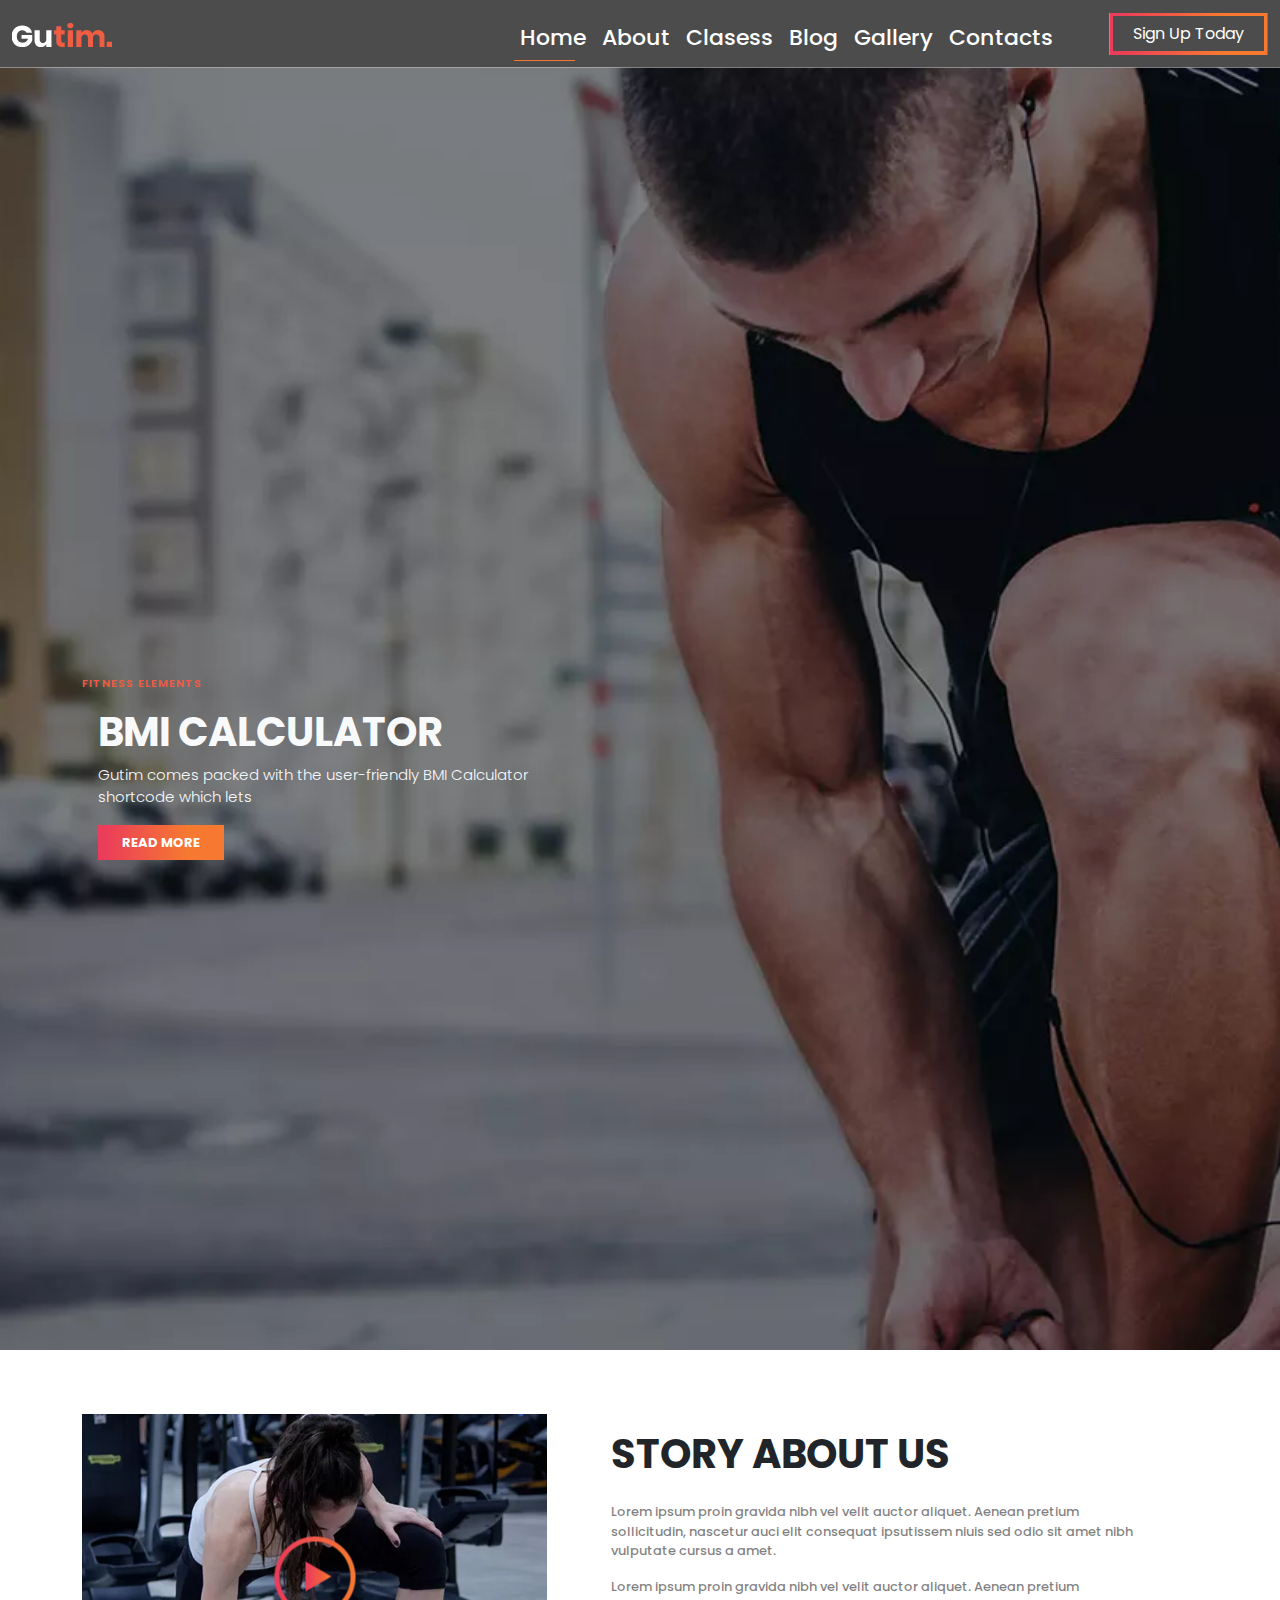
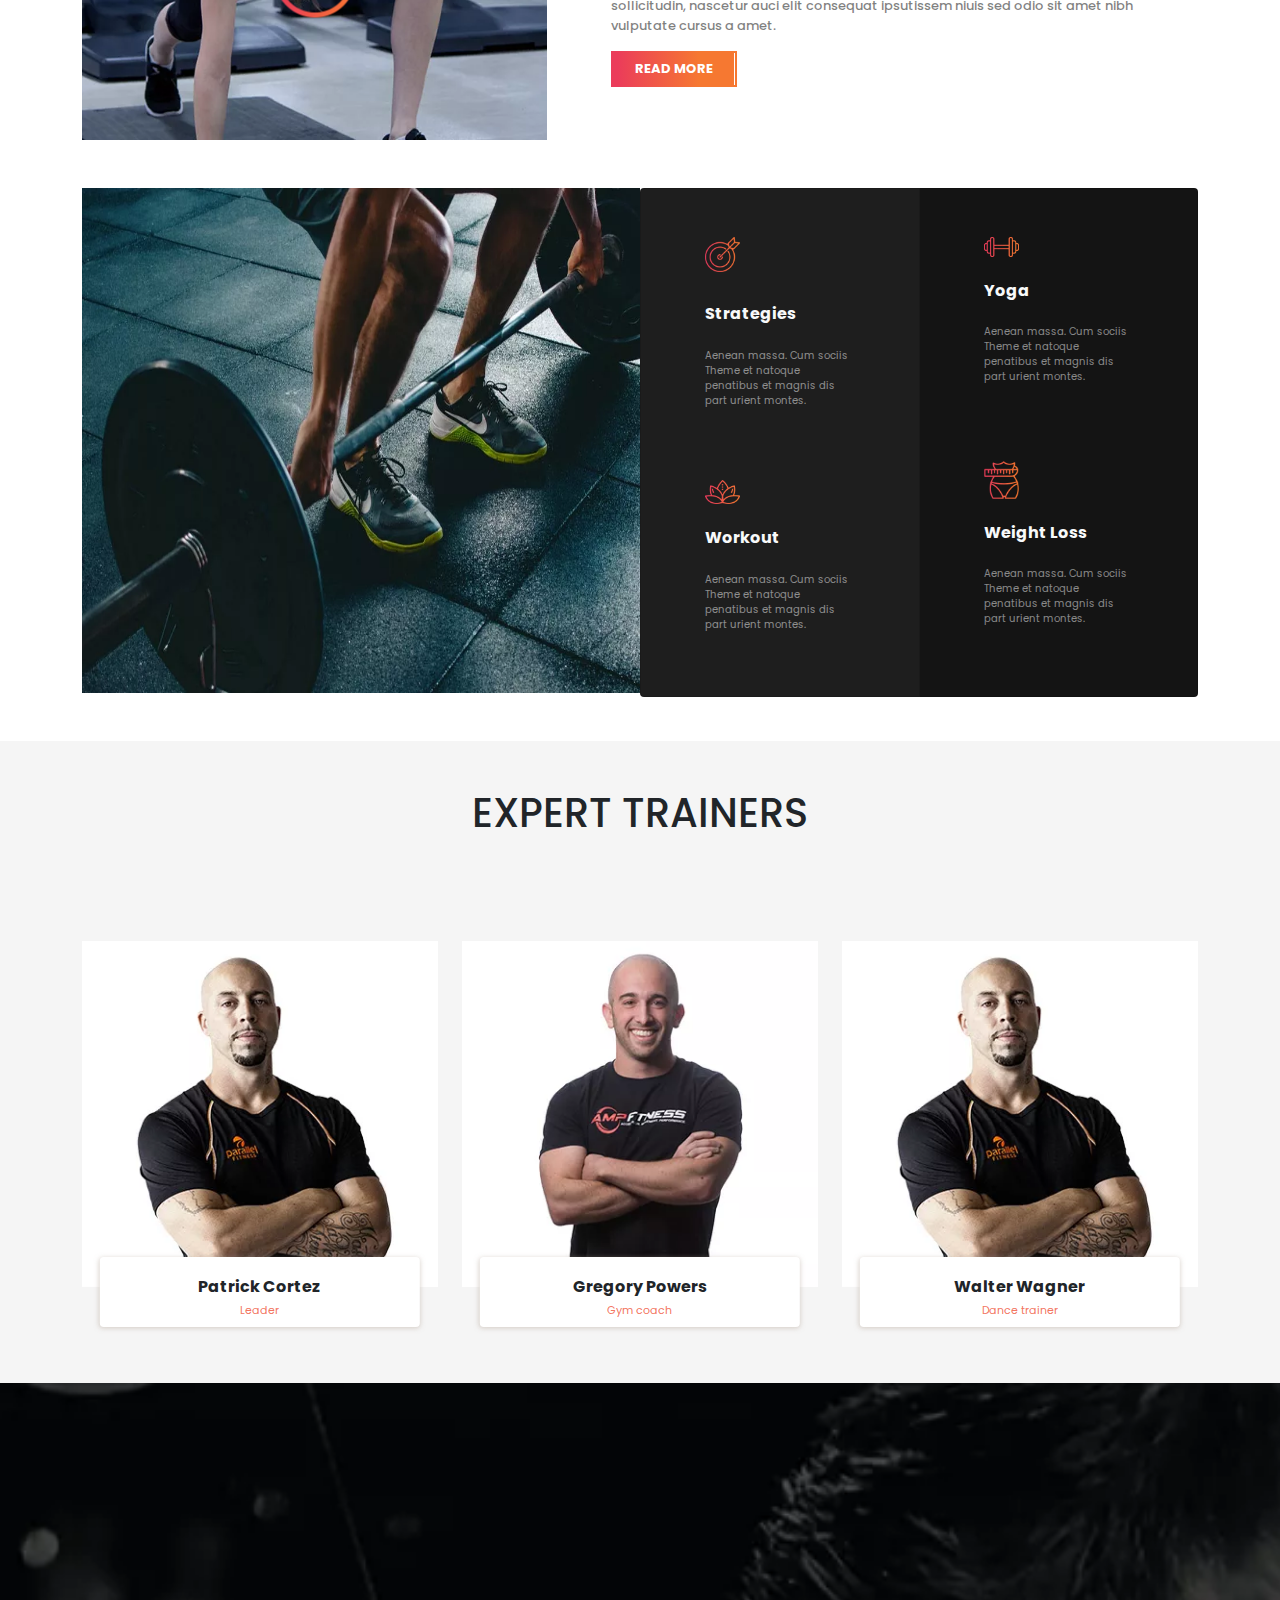
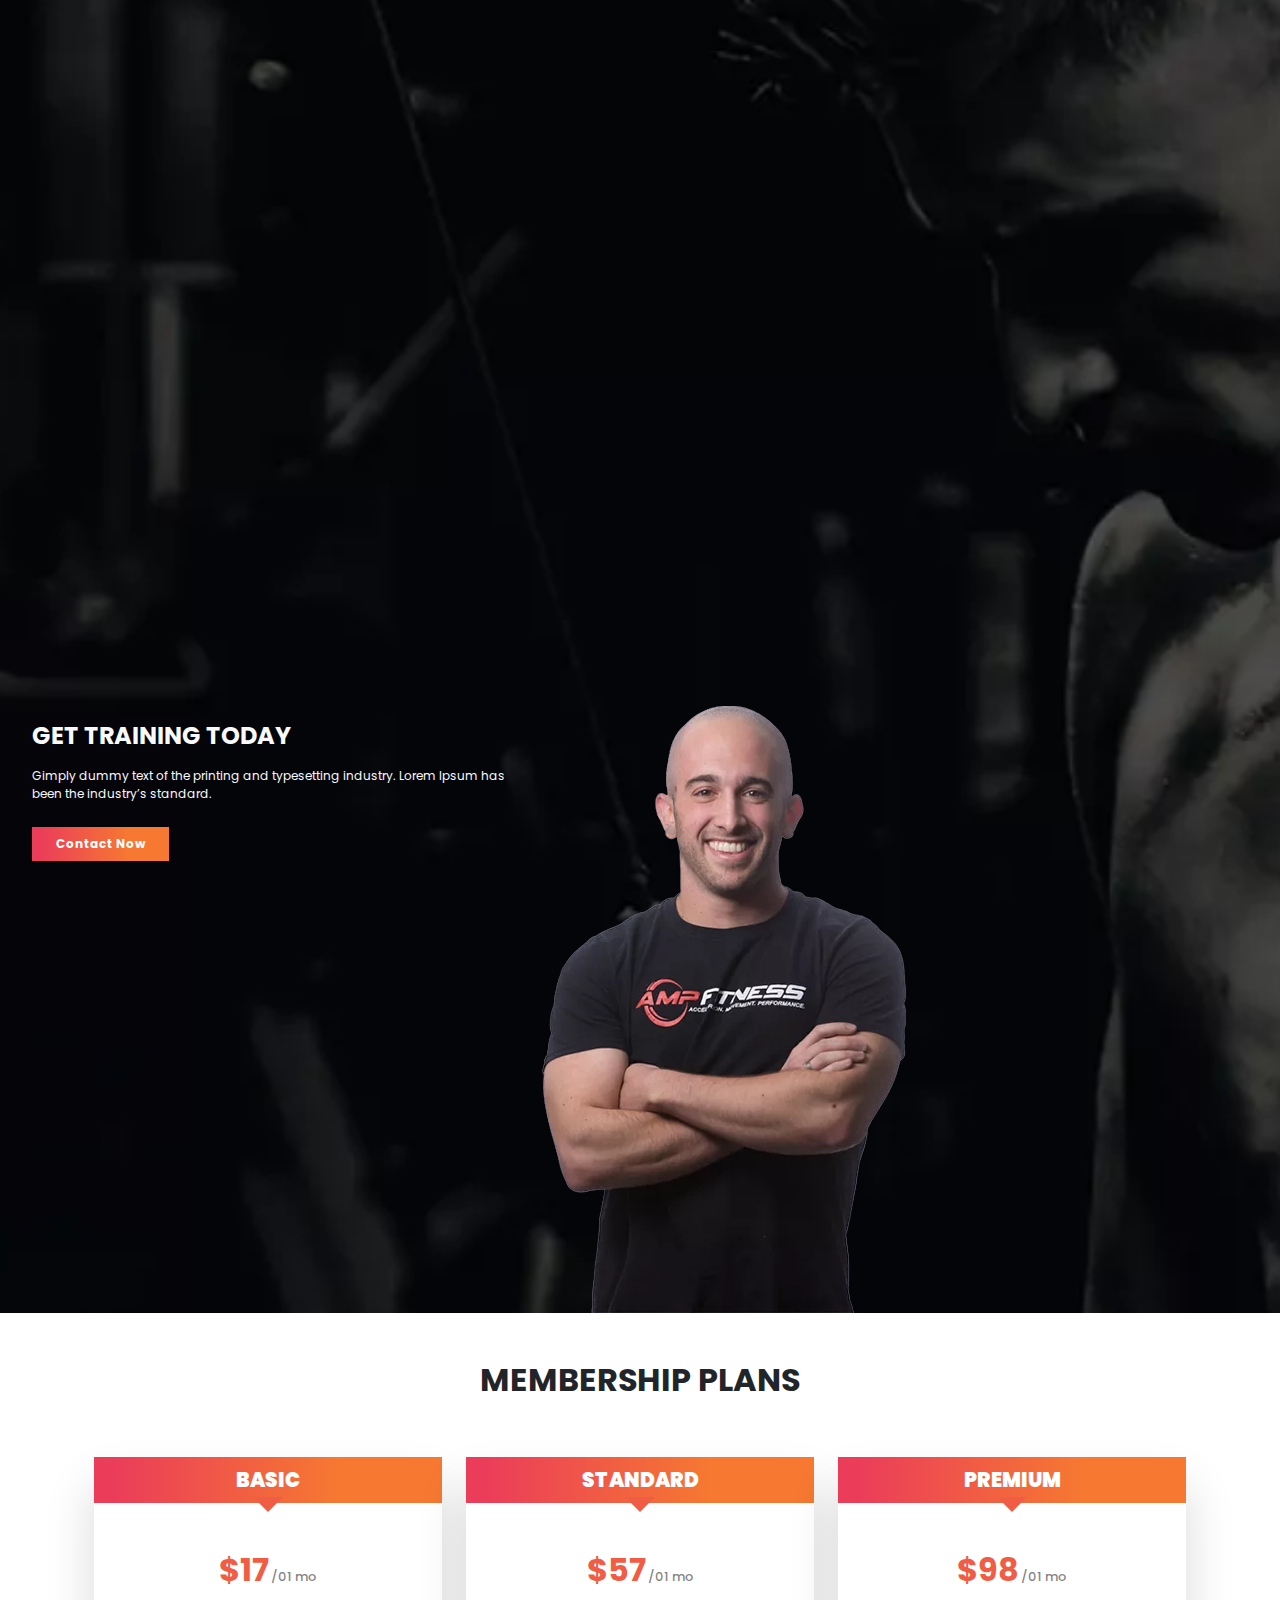
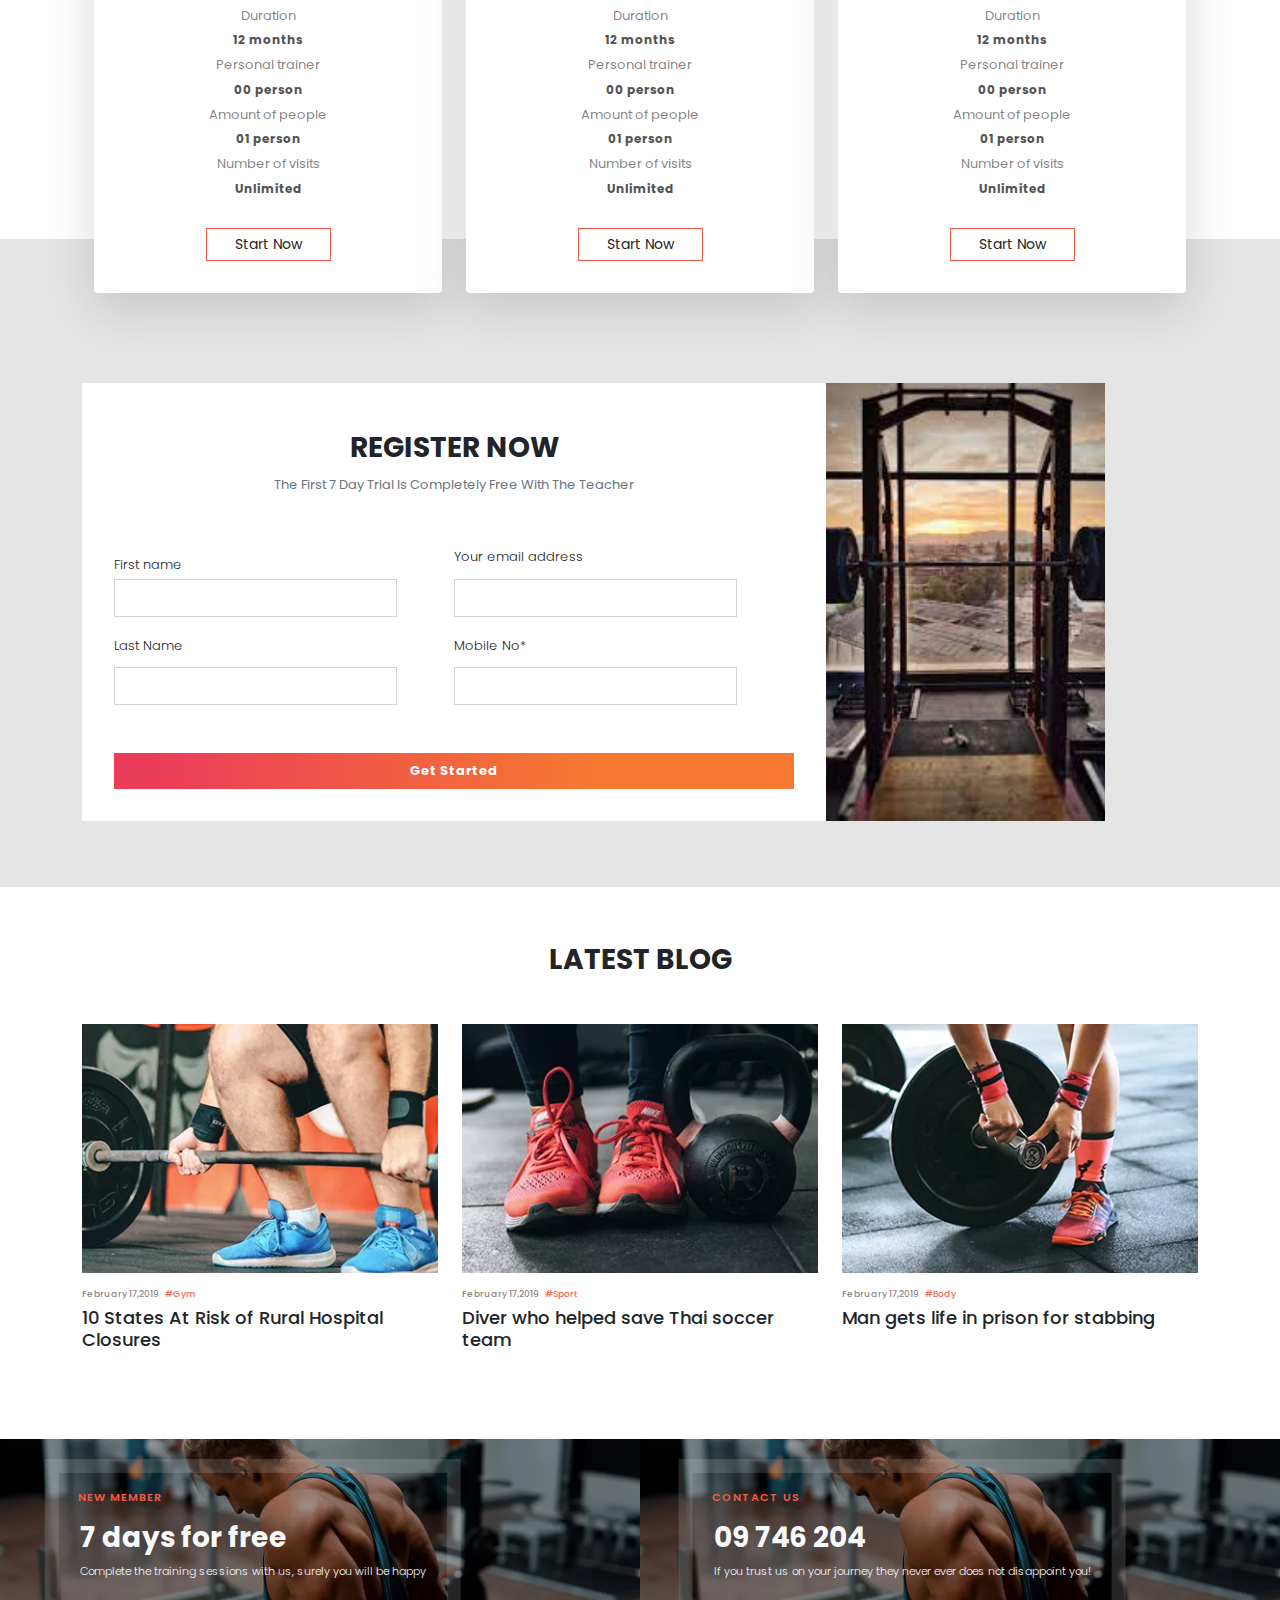
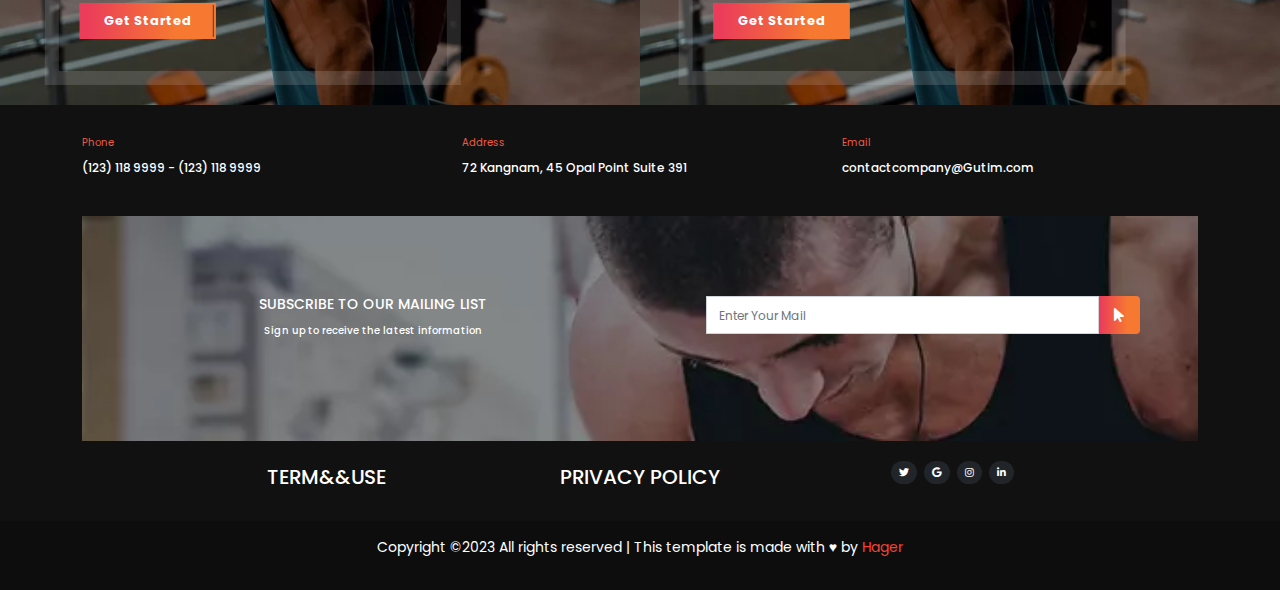
<file: index.html>
<!DOCTYPE html>
<html lang="en">

<head>
  <meta charset="UTF-8">
  <meta http-equiv="X-UA-Compatible" content="IE=edge">
  <meta name="viewport" content="width=device-width, initial-scale=1.0">
  <title>Document</title>
  <link rel="stylesheet" href="css/all.min.css">
  <link rel="stylesheet" href="css/bootstrap.min.css">
  <link rel="stylesheet" href="css/gym.css">
  <link rel="preconnect" href="https://fonts.googleapis.com">
  <link rel="preconnect" href="https://fonts.gstatic.com" crossorigin>
  <link
    href="https://fonts.googleapis.com/css2?family=Poppins:ital,wght@0,100;0,200;0,300;0,400;0,500;0,600;0,700;0,800;0,900;1,100;1,300;1,400;1,500;1,600;1,700;1,800;1,900&display=swap"
    rel="stylesheet">
</head>

<body>

  <!-- navbar start -->



  <div class="landing position-relative">

    <nav class=" first-nav  pb-0  pt-0 navbar navbar-expand-lg ">


      <!-- <div class="container"> -->


      <nav class=" position-relative second-nav navbar  navbar-expand-lg  navbar-dark">
        <div class="container-fluid">
          <a class="navbar-brand" href="#"><img class="img-fluid" src="images/logo.png.webp" alt=""></a>
          <button class="navbar-toggler mt-2" type="button" data-bs-toggle="collapse"
            data-bs-target="#navbarSupportedContent" aria-controls="navbarSupportedContent" aria-expanded="false"
            aria-label="Toggle navigation">
            <span class="menuu">
              MENU <i class=" text-white fa-solid fa-bars"></i>
            </span>
          </button>
          <div class="collapse navbar-collapse" id="navbarSupportedContent">
            <ul class="navbar-nav mt-4 mt-lg-2 ms-auto mb-2 mb-lg-0">
              <li class="nav-item border-0">
                <a class="nav-link position-relative  w-100 active  " aria-current="page" href="index.html">Home</a>
              </li>

              <li class="nav-item border-0 pt-sm-0 ">
                <a class=" nav-link position-relative  w-100  " href="about.html">About</a>
              </li>


              <li class="nav-item border-0">
                <a class=" nav-link position-relative  w-100 " href="#">Clasess</a>
              </li>


              <li class="nav-item border-0">
                <a class="nav-link position-relative  w-100 " href="#">Blog</a>
              </li>



              <li class="nav-item border-0">
                <a class="nav-link position-relative  w-100  " href="#">Gallery</a>
              </li>


              <li class="nav-item border-0">
                <a class="nav-link position-relative  w-100 " href="#">Contacts</a>
              </li>

            </ul>
            <div class="  ms-5 d-none d-lg-block sec-btn btn ">
              <span class="tex-bt text-white"> Sign Up Today
              </span>
            </div>




          </div>
        </div>

      </nav>
    </nav>
    <!-- navbar end -->
    <!-- start landing -->
    <div class="container">

      <div class="texxt text-start position-absolute">

        <div class="card card-one text-light ">
          <div class=" ft card-header bg-transparent ">
            FITNESS ELEMENTS
          </div>
          <div class="card-body">
            <h5 class="card-title fw-bold fs-1">BMI CALCULATOR
            </h5>
            <p class="card-text lead faqra pb-0 mb-0">Gutim comes packed with the user-friendly BMI Calculator
            </p>
            <p class="card-text lead faqra mt-0 bt-0">
              shortcode which lets </p>
            <a href="#" class="  text-white  fw-bold main-btn2  btn px-4 border-0 ">READ MORE</a>
          </div>
        </div>
      </div>


    </div>

  </div>

  <!-- end landing -->
  <!-- start aboyt story -->

  <div class="story  mt-5 pt-3 mb-5 ">
    <div class="container ">


      <div class="card  border-0   mb-3">
        <div class="row g-0">
          <div class="col-md-12 col-lg-5 me-lg-5 ">
            <div class="oonee position-relative  ">
              <img src="images/about-pic.jpg (1).webp" class="  img-fluid w-100" alt="...">
              <img src="images/play.png (1).webp" class="    img-fluid image-two position-absolute " alt="...">

            </div>


            </video>




          </div>
          <div class="col-md-12 col-lg-6">
            <div class="card-body ">
              <h5 class="card-title fw-bold fs-1 mb-4"> STORY ABOUT US
              </h5>
              <p class="card-text   text-black-50 faqra2">Lorem ipsum proin gravida nibh vel velit auctor aliquet.
                Aenean pretium sollicitudin, nascetur auci elit consequat ipsutissem niuis sed odio sit amet nibh
                vulputate cursus a amet.

              </p>
              <p class="card-text text-black-50 faqra2">Lorem ipsum proin gravida nibh vel velit auctor aliquet. Aenean
                pretium sollicitudin, nascetur auci elit consequat ipsutissem niuis sed odio sit amet nibh vulputate
                cursus a amet.

              </p>
              <a href="#" class=" main-btn2 text-white  fw-bold bbtn btn px-4 border-0 ">READ MORE</a>
            </div>
          </div>
        </div>
      </div>








    </div>



  </div>



  <div class="abot-two">
    <div class="container">

      <div class="row">

        <div class="col-lg-6 me-lg-0  pe-lg-0 ">
          <img class=" h-100 img-fluid" src=" images/service-pic.jpg.webp" alt="">
        </div>

        <div class="text-about col-lg-6 col-md-12  ms-lg-0 ps-lg-0">

          <div class="card-group">

            <div class="card icon-box text-light p-5 ">
              <img src="images/service-icon-1.png.webp" class=" img-fluid icon card-img-top ms-3 mb-3 mb-2" alt="...">
              <div class="card-body">
                <h5 class="card-title fs-6">Strategies
                </h5>
                <p class=" faqra3 card-text  pt-3  text-white-50">Aenean massa. Cum sociis Theme et natoque penatibus et
                  magnis dis part urient montes.

                </p>
              </div>




              <img src="images/service-icon-3.png.webp" class=" img- mt-5 pt-2 icon card-img-top ms-3 mb-2" alt="...">
              <div class="card-body">
                <h5 class="card-title fs-6">Workout
                </h5>
                <p class=" faqra3 card-text  pt-3  text-white-50">Aenean massa. Cum sociis Theme et natoque penatibus et
                  magnis dis part urient montes.

                </p>
              </div>

            </div>


            <div class="card icon-box2 mt-0  text-light p-5">
              <img src="images/service-icon-2.png.webp" class=" img-fluid icon card-img-top ms-3 mb-2" alt="...">
              <div class="card-body">
                <h5 class="card-title fs-6">Yoga

                </h5>
                <p class=" faqra3 card-text  pt-3  text-white-50">Aenean massa. Cum sociis Theme et natoque penatibus et
                  magnis dis part urient montes.

                </p>
              </div>




              <img src="images/service-icon-4.png.webp" class=" img- mt-5 pt-2 icon card-img-top ms-3 mb-2" alt="...">
              <div class="card-body">
                <h5 class="card-title fs-6">Weight Loss

                </h5>
                <p class=" faqra3 card-text  pt-3  text-white-50">Aenean massa. Cum sociis Theme et natoque penatibus et
                  magnis dis part urient montes.

                </p>
              </div>

            </div>
          </div>

        </div>



      </div>



    </div>







  </div>


  <!-- end aboyt story -->


  <!-- start expert -->
  <div class="expert        mt-5 pt-5 pb-5">

    <div class="container">

      <h1 class="text-center">EXPERT TRAINERS
      </h1>
      <div>

        <div class="row   pt-5">
          <div class="col-md-6  col-lg-4   ">

            <div class="card      border-0     mb-5 mt-5  card-train">
              <img class="   position-relative img-fluid " src="images/trainer-1.jpg.webp" alt="">

              <div class=" namee p-1 text-center card border-0 position-absolute">
                <div class="card-body  text-center ca-ex">
                  <h5 class="card-title fs-6 ">Patrick Cortez
                  </h5>
                  <h6 class="  pb-1 red card-subtitle mt-2 mb-2 ">Leader
                  </h6>
                  <p class=" text-expert card-text text-black-50">non numquam eius modi tempora incidunt ut labore et
                    dolore
                    magnam aliquam quaerat voluptatem.

                  </p>
                  <div class="social-expert d-flex justify-content-center ">

                    <a href="#" class="me-3"><i class="fa-brands fa-facebook-f"></i></a>
                    <a href="#" class="me-3"><i class="fa-brands fa-instagram"></i></a>
                    <a class="me-3" href=""><i class="fa-brands fa-twitter"></i> </a>
                    <a href=""><i class="fa-brands fa-pinterest"></i> </a>
                  </div>

                </div>
              </div>
            </div>
          </div>



          <div class=" col-md-6  col-lg-4    ">
            <div class="card  border-0     mb-5 mt-5  ">
              <img class=" position-relative img-fluid" src="images/trainer-2.jpg.webp" alt="">

              <div class=" namee p-1 text-center card border-0 position-absolute">
                <div class="card-body  text-center ca-ex">
                  <h5 class="card-title fs-6 ">Gregory Powers

                  </h5>
                  <h6 class="  pb-1 red card-subtitle mt-2 mb-2 ">Gym coach

                  </h6>
                  <p class=" text-expert card-text text-black-50">non numquam eius modi tempora incidunt ut labore et
                    dolore
                    magnam aliquam quaerat voluptatem.

                  </p>
                  <div class="social-expert d-flex justify-content-center ">

                    <a href="#" class="me-3"><i class="fa-brands fa-facebook-f"></i></a>
                    <a href="#" class="me-3"><i class="fa-brands fa-instagram"></i></a>
                    <a class="me-3" href=""><i class="fa-brands fa-twitter"></i> </a>
                    <a href=""><i class="fa-brands fa-pinterest"></i> </a>
                  </div>

                </div>
              </div>
            </div>

          </div>




          <div class="col-md-6 col-lg-4 ">
            <div class="card  border-0    mb-5 mt-5 ">
              <img class="   position-relative img-fluid " src="images/trainer-1.jpg.webp" alt="">

              <div class=" namee p-1 text-center card border-0 position-absolute">
                <div class="card-body  text-center ca-ex">
                  <h5 class="card-title fs-6 ">Walter Wagner


                  </h5>
                  <h6 class="  pb-1 red card-subtitle mt-2 mb-2 ">Dance trainer


                  </h6>
                  <p class=" text-expert card-text text-black-50">non numquam eius modi tempora incidunt ut labore et
                    dolore
                    magnam aliquam quaerat voluptatem.

                  </p>
                  <div class="social-expert d-flex justify-content-center ">

                    <a href="#" class="me-3"><i class="fa-brands fa-facebook-f"></i></a>
                    <a href="#" class="me-3"><i class="fa-brands fa-instagram"></i></a>
                    <a class="me-3" href=""><i class="fa-brands fa-twitter"></i> </a>
                    <a href=""><i class="fa-brands fa-pinterest"></i> </a>
                  </div>

                </div>
              </div>
            </div>
          </div>

        </div>






      </div>





    </div>

  </div>





  <!-- end expert -->





  <!--  get training start -->



  <div class="get position-relative ">

    <div class="get-item border-0 pe-3 ps-3 position-absolute">

      <div class="row  ">

        <div class="card   bg-transparent border-0 text-light">
          <div class="row g-0 ">

            <div class="col-lg-6   ">
              <div class="card-body bg-transparent  ">
                <h5 class="card-title fw-bold fs-4 pb-2"> GET TRAINING TODAY
                </h5>
                <p class="card-text text-get pb-2"> Gimply dummy text of the printing and typesetting industry. Lorem
                  Ipsum has been the industry’s standard.

                </p>
                <a href="#" class=" btn-get text-white  fw-bold main-btn2  btn px-4 border-0 ">Contact Now</a>
              </div>
            </div>

            <div class=" image-div col-lg-6 col-md-12    ">
              <img src="images/banner-person.png.webp" class="  image-get img-fluid  rounded-start   " alt="...">
            </div>
          </div>

        </div>
      </div>










    </div>
  </div>




  <!--  get training end -->

  <!-- start MEMBERSHIP -->

  <div class="member mt-5 ">

    <div class="container">

      <h2 class="text-center fw-bold pb-4">MEMBERSHIP PLANS
      </h2>

      <div class="container ">
        <section class=" mt-5 text-center">


          <div class="row ">

            <div class="  col-lg-4 col-md-6  mb-5">

              <div class=" col-member card border-0">

                <div class=" border-0 card-header bg-white py-3">
                  <p class="  main-btn2 text-uppercase small mb-2 fw-bold  fs-5"><strong class="text-white">BASIC
                    </strong></p>
                  <h5 class="mb-0 text-black-50 first-head mb-0 pb-0 mt-5 "><span class="fw-bold  fs-2 first-span">$17
                    </span>/01 mo
                  </h5>
                </div>

                <div class="card-body border-0 mt-0 pt-0">
                  <ul class=" ul-member list-group list-group-flush border-0 pt-0">
                    <li class="list-group-item border-0 first-head text-black-50 pt-0">Duration

                    </li>
                    <li class="list-group-item border-0  second-member">12 months
                    </li>
                    <li class="list-group-item border-0 first-head text-black-50   ">Personal trainer

                    </li>
                    <li class="list-group-item border-0 second-member  ">00 person


                    </li>
                    <li class="list-group-item border-0 first-head text-black-50 ">Amount of people



                    </li>
                    <li class="list-group-item border-0 second-member">01 person


                    </li>
                    <li class="list-group-item border-0 first-head text-black-50">Number of visits



                    </li>

                    <li class="list-group-item border-0 second-member ">Unlimited




                    </li>

                  </ul>
                </div>

                <div class="card-footer bg-white py-3 border-0 mb-3">
                  <button type="button" class=" btn-member btn btn-white btn-sm">Start Now</button>
                </div>

              </div>

            </div>


            <div class="   col-lg-4 col-md-6   mb-5">

              <div class=" col-member card border-0">

                <div class=" border-0 card-header bg-white py-3">
                  <p class="  main-btn2 text-uppercase small mb-2 fw-bold  fs-5" mt-3><strong
                      class="text-white">STANDARD

                    </strong></p>
                  <h5 class="mb-0 text-black-50 first-head mb-0 pb-0 mt-5 "><span class="fw-bold  fs-2 first-span">$57
                    </span>/01 mo
                  </h5>
                </div>

                <div class="card-body border-0 mt-0 pt-0">
                  <ul class=" ul-member list-group list-group-flush border-0 pt-0">
                    <li class="list-group-item border-0 first-head text-black-50 pt-0">Duration

                    </li>
                    <li class="list-group-item border-0  second-member">12 months
                    </li>
                    <li class="list-group-item border-0 first-head text-black-50   ">Personal trainer

                    </li>
                    <li class="list-group-item border-0 second-member  ">00 person


                    </li>
                    <li class="list-group-item border-0 first-head text-black-50 ">Amount of people



                    </li>
                    <li class="list-group-item border-0 second-member">01 person


                    </li>
                    <li class="list-group-item border-0 first-head text-black-50">Number of visits



                    </li>

                    <li class="list-group-item border-0 second-member ">Unlimited




                    </li>

                  </ul>
                </div>

                <div class="card-footer bg-white py-3 border-0 mb-3">
                  <button type="button" class=" btn-member btn btn-white btn-sm">Start Now</button>
                </div>

              </div>

            </div>



            <div class="  col-lg-4 col-md-6 mb-5">

              <div class=" col-member card border-0">

                <div class=" border-0 card-header  bg-white py-3">
                  <p class="  main-btn2 text-uppercase small mb-2 fw-bold  fs-5" mt-3><strong class="text-white">PREMIUM


                    </strong></p>
                  <h5 class="mb-0 text-black-50 first-head mb-0 pb-0 mt-5 "><span class="fw-bold  fs-2 first-span">$98
                    </span>/01 mo
                  </h5>
                </div>

                <div class="card-body border-0 mt-0 pt-0">
                  <ul class=" ul-member list-group list-group-flush border-0 pt-0">
                    <li class="list-group-item border-0 first-head text-black-50 pt-0">Duration

                    </li>
                    <li class="list-group-item border-0  second-member">12 months
                    </li>
                    <li class="list-group-item border-0 first-head text-black-50   ">Personal trainer

                    </li>
                    <li class="list-group-item border-0 second-member  ">00 person


                    </li>
                    <li class="list-group-item border-0 first-head text-black-50 ">Amount of people



                    </li>
                    <li class="list-group-item border-0 second-member">01 person


                    </li>
                    <li class="list-group-item border-0 first-head text-black-50">Number of visits



                    </li>

                    <li class="list-group-item border-0 second-member ">Unlimited




                    </li>

                  </ul>
                </div>

                <div class="card-footer bg-white py-3 border-0 mb-3">
                  <button type="button" class=" btn-member btn btn-white btn-sm">Start Now</button>
                </div>

              </div>

            </div>





        </section>
      </div>


    </div>





  </div>



  <!-- end MEMBERSHIP -->

  <!-- start register -->


  <div class="register">
    <div class="reg">

      <div class="container">

        <div class="card mb-3 border-0 bg-transparent pt-5">

          <div class="contain mt-5 pt-5   ">


            <div class="row ">


              <div class="bg-white cont col-md-12 col-lg-8  ">

                <h5 class=" pt-5 card-title text-center border-0 fs-3 fw-bold "> REGISTER NOW
                </h5>

                <p class="card-text text-center border-0 "><small class="text-muted first-head text-center"> The First 7
                    Day Trial Is Completely Free With The Teacher

                  </small></p>
                <div class="card-body border-0">

                  <div class="row p-3 ">
                    <div class="col-lg-5 pb-3 pt-2 col-md-12">
                      <label class=" first-head lead pb-1  " for="form8Example3">First name</label>

                      <input type="text" class="form-control" placeholder="" aria-label="First name">
                    </div>
                    <div class="col-lg-5 offset-lg-1 col-md-12 pb-3">
                      <label class="   first-head lead pb-1    form-label" for="form8Example3">Your email address
                      </label>
                      <input type="text" class="form-control" placeholder="" aria-label="Last name">
                    </div>

                    <div class="col-lg-5 col-md-12 pb-3">
                      <label class="   first-head lead pb-1      form-label" for="form8Example3"> Last Name

                      </label>
                      <input type="text" class="form-control" placeholder="" aria-label="Last name">
                    </div>


                    <div class=" offset-lg-1 col-lg-5 col-md-12 pb-5">
                      <label class="  first-head lead pb-1      form-label" for="form8Example3">Mobile No*


                      </label>
                      <input type="text" class="form-control" placeholder="" aria-label="Last name">
                    </div>
                    <div class="">

                      <a href="#" class=" main-btn2 col-md-12  text-white  fw-bold  btn  border-0 ">Get Started</a>
                    </div>




                  </div>
                </div>





              </div>

              <img src="images/download.jfif" class=" pt-lg-0 pt-sm-5 col-lg-3 col-md-12  image-form ps-0 img-fluid  "
                alt="...">
            </div>
          </div>
        </div>






      </div>


    </div>

  </div>










  <!-- end register -->


  <!-- start LATEST BLOG -->

  <div class="blog pt-5 mt-2">

    <div class="container">

      <h3 class="text-center mb-5 fw-bold">
        LATEST BLOG

      </h3>

      <div class="row">

        <div class="col-lg-4  col-md-6  mb-3">

          <div class="card border-0">
            <img src="images/blog-1.jpg.webp" class="" alt="...">
            <div class="card-body border-0 text-start ps-0">
              <h6 class="  mb-2 head-blog text-black-50">February 17,2019
                <span class="span-bolg ms-1">#Gym </span>
              </h6>
              <h6 class="text-blog">10 States At Risk of Rural Hospital Closures
              </h6>
            </div>
          </div>
        </div>


        <div class="col-lg-4 col-md-6 mb-3 ">

          <div class="card border-0">
            <img src="images/blog-2.jpg.webp" class="" alt="...">
            <div class="card-body border-0 text-start ps-0">
              <h6 class="  mb-2 head-blog text-black-50">February 17,2019
                <span class="span-bolg ms-1">#Sport </span>
              </h6>
              <h6 class="text-blog ">Diver who helped save Thai soccer team
              </h6>
            </div>
          </div>
        </div>



        <div class="col-lg-4 col-md-6  ">

          <div class="card border-0">
            <img src="images/blog-3.jpg.webp" class="" alt="...">
            <div class="card-body border-0 text-start ps-0">
              <h6 class="  mb-2 head-blog text-black-50">February 17,2019
                <span class="span-bolg ms-1"> #Body </span>
              </h6>
              <h6 class="text-blog ">Man gets life in prison for stabbing
              </h6>
            </div>
          </div>
        </div>











      </div>

    </div>








  </div>











  <!-- end LATEST BLOG -->

  <!-- start befor footer -->


  <div class="before mt-5 text-center">
    <div class="row">

      <div class=" col-lg-6 col-md-12 position-relative me-lg-0 pe-lg-0 ">
        <div class=" img-before ">
          <img class="img-fluid  " src="images/footer-banner-2.jpg.webp" alt="">

        </div>

        <div class=" text-foot text-start ">

          <div class="card card-one text-light ">
            <div class=" ft card-header bg-transparent ">
              NEW MEMBER

            </div>
            <div class="card-body">
              <h5 class="card-title  bt-0 fw-bold fs-3 ">7 days for free

              </h5>
              <p class="card-text lead faqra faqra-foot   pb-4 mb-0">Complete the training sessions with us, surely you
                will be happy


              </p>

              <a href="#" class="position-relative  text-white  fw-bold main-btn2  btn px-4 border-0  get-but"> Get
                Started</a>
            </div>
          </div>
        </div>
      </div>


      <div class=" col-lg-6 col-md-12 position-relative  ps-lg-0 ">
        <div class=" img-before ">
          <img class="img-fluid  " src="images/footer-banner-2.jpg.webp" alt="">

        </div>


        <div class=" text-foot text-start ">

          <div class="card card-one text-light ">
            <div class=" ft card-header bg-transparent ">
              CONTACT US


            </div>
            <div class="card-body">

              <h5 class="card-title  bt-0 fw-bold fs-3 ">09 746 204

              </h5>
              <p class="card-text lead faqra faqra-foot   pb-4 mb-0">If you trust us on your journey they never ever
                does not disappoint you!



              </p>

              <a href="#" class="  text-white  fw-bold main-btn2  btn px-4 border-0 "> Get Started</a>
            </div>
          </div>
        </div>
      </div>

    </div>


  </div>










  <!-- end befor footer -->

  <!-- start phone adress -->
  <div class="phone pt-4 pb-4">



    <div class="container">
      <div class="row text-start">

        <div class="col-lg-4 col-md-6 mb-2">

          <small class="small-foot pb-5">Phone
          </small>
          <h6 class=" phone-text text-white pt-2">(123) 118 9999 - (123) 118 9999

          </h6>
        </div>


        <div class="col-lg-4 col-md-6 mb-2">

          <small class="small-foot pb-5">Address

          </small>
          <h6 class=" phone-text text-white pt-2">72 Kangnam, 45 Opal Point Suite 391



          </h6>
        </div>



        <div class="col-lg-4 col-md-6">

          <small class="small-foot pb-5">Email


          </small>
          <h6 class=" phone-text text-white pt-2">contactcompany@Gutim.com





          </h6>
        </div>


      </div>
    </div>


  </div>



  <!-- end phone adress -->

  <!-- start subscribe -->

  <div class="subscribe">
    <div class="container">

      <div class="sub  ps-md-3 d-flex align-items-center justify-content-center ">
        <div class="container">

          <div class="row  ">


            <div class="col-lg-6 col-md-12 col-sm-12 text-center text-lg-center mt-lg-0 mb-3">
              <h5 class=" pb-1 white-text">SUBSCRIBE TO OUR MAILING LIST
              </h5>
              <h6 class="small-foot">Sign up to receive the latest information

              </h6>
            </div>


            <div class="sub-div text-center col-8 col-lg-5 col-md-5 text-lg-center ">
              <div class="input-group flex-nowrap">
                <input type="text" class="form-control" placeholder="Enter Your Mail" aria-label="Username"
                  aria-describedby="addon-wrapping">
                <span class="  border-0 color-span input-group-text" id="addon-wrapping"> <i
                    class="p-1 text-white fa-solid fa-arrow-pointer"></i> </span>

              </div>
            </div>



          </div>
        </div>
      </div>

    </div>

  </div>







  <!-- end subscribe -->



  <!-- start footer -->



  <div class="footer">

    <footer class=" text-center  text-white">
      <div class=" p-4">
        <div class="row justify-content-center">
          <div class="col-lg-3 col-md-6 mb-4 mb-md-0">
            <h5 class="text-uppercase">Term&&Use</h5>

          </div>

          <div class="col-lg-3 col-md-6 mb-4 mb-md-0">
            <h5 class="text-uppercase">Privacy Policy</h5>

          </div>
          <div class=" links col-lg-3 col-md-6 mb-4 mb-md-0">

            <a class="  px-2 py-1 me-1 text-white bg-dark rounded-pill" href="#"><i class="fab fa-twitter"></i></a>

            <a class=" me-1 px-2 py-1 text-white bg-dark rounded-pill" href="#"><i class="fab fa-google"></i></a>

            <a class=" me-1 px-2 py-1 text-white bg-dark rounded-pill " href="#!"><i class="  fab fa-instagram"></i></a>

            <a class=" me-1 px-2 py-1 text-white bg-dark rounded-pill" href="#"><i class="fab fa-linkedin-in"></i></a>
          </div>



        </div>
      </div>

      <!-- Copyright -->
      <div class=" large text-center p-3" style="background-color: rgba(0, 0, 0, 0.2)">
        <p>Copyright ©2023 All rights reserved | This template is made with <span>&#9829</span> by
          <span class="ib">
            <a class="" href="https://www.linkedin.com/in/hager-salah-385425264/">Hager</a>
          </span>
      </div>
    </footer>

  </div>








  <!-- <script src="js/gum.js"></script> -->

  <!-- <script src="js/all.min.js"></script> -->
  <script src="js/bootstrap.bundle.min.js"></script>

</body>

</html>
</file>
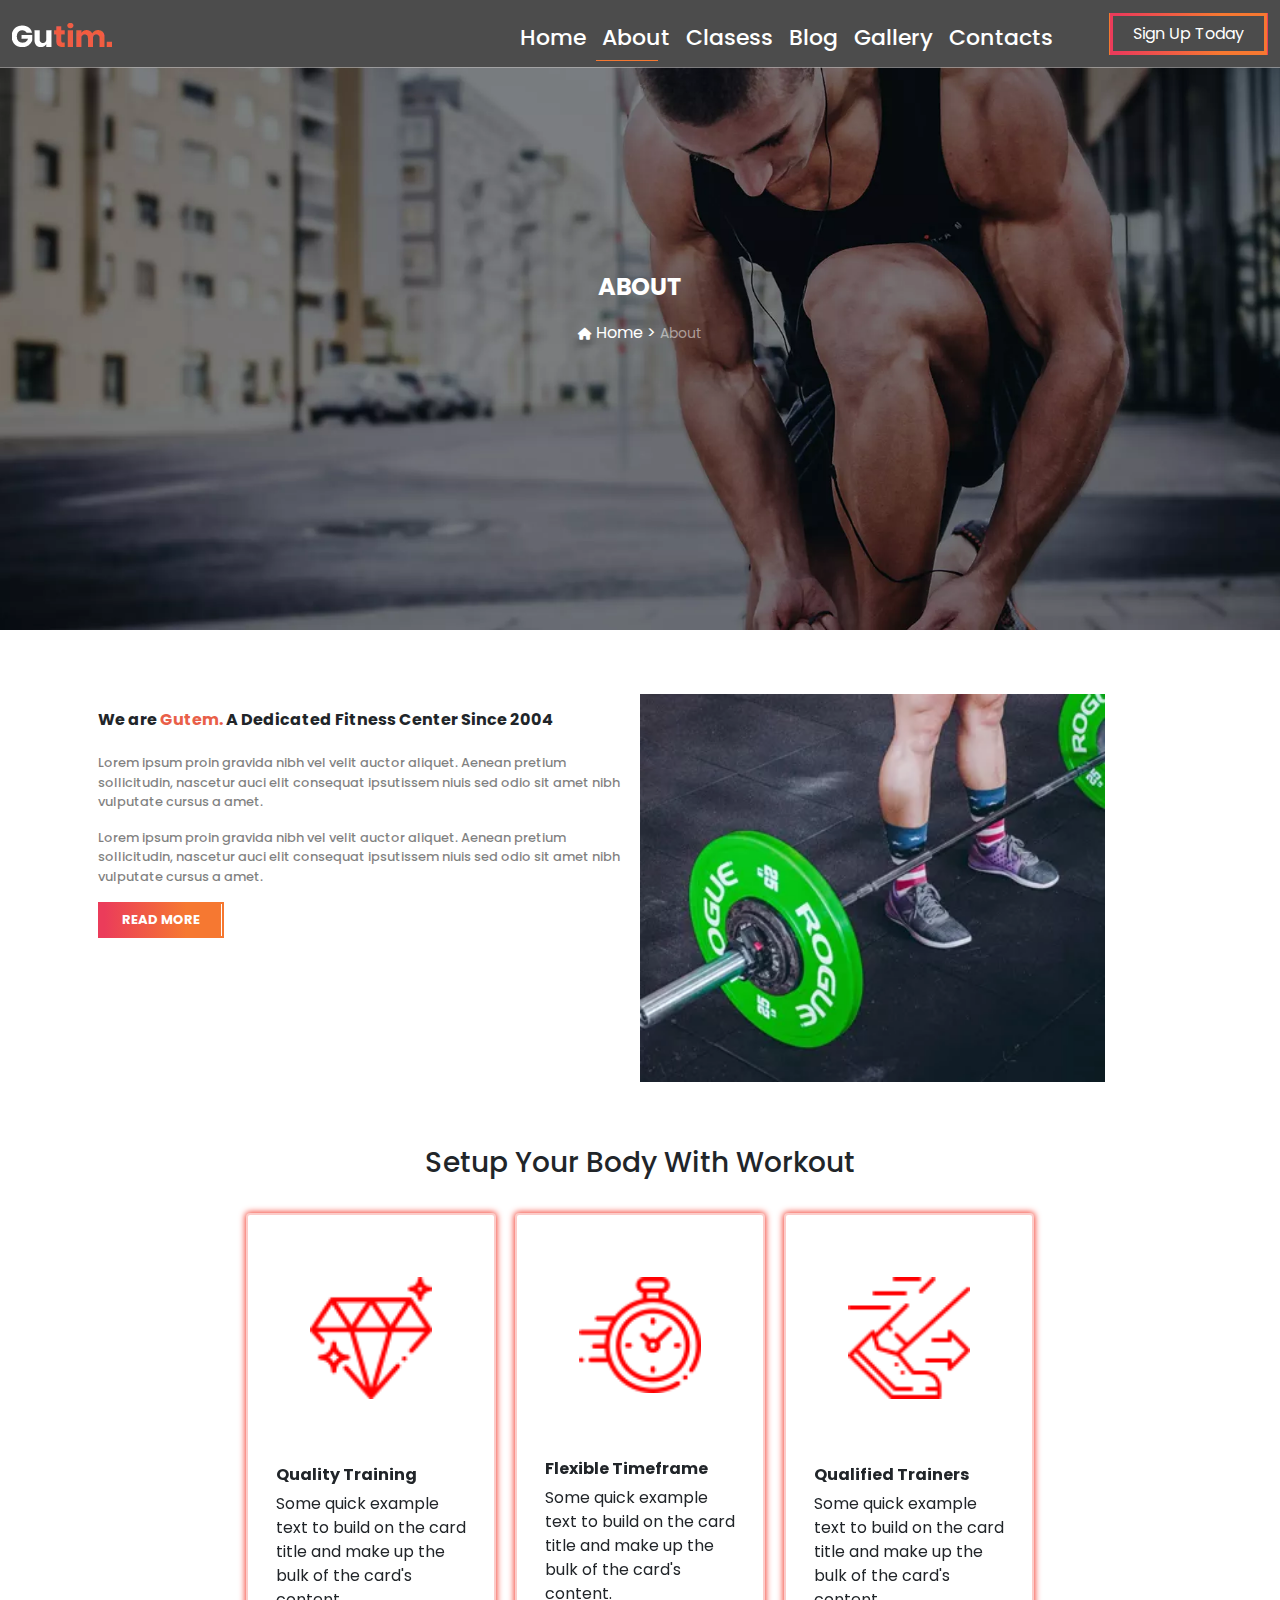
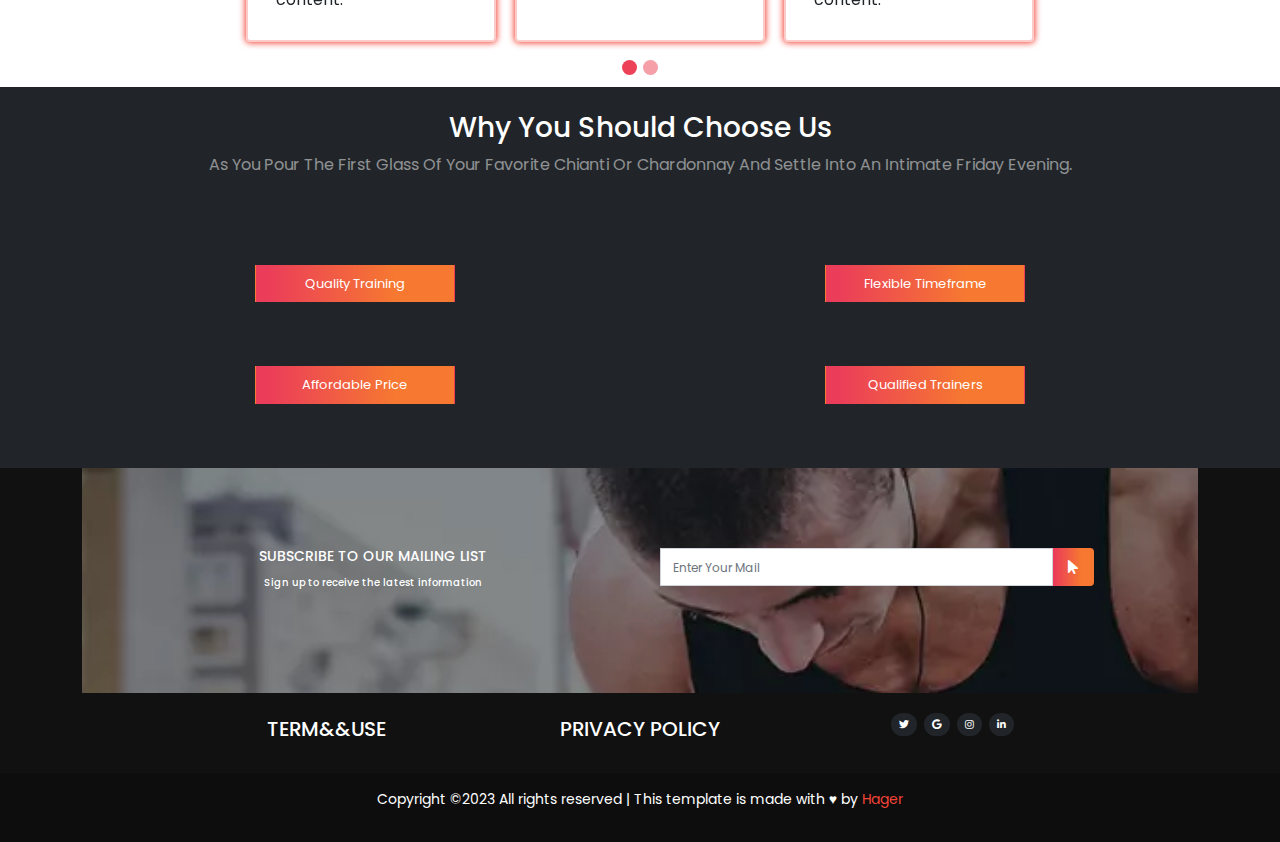
<file: about.html>
<!DOCTYPE html>
<html lang="en">

<head>
  <meta charset="UTF-8">
  <meta http-equiv="X-UA-Compatible" content="IE=edge">
  <meta name="viewport" content="width=device-width, initial-scale=1.0">
  <title>Document</title>
  <link rel="stylesheet" href="css/all.min.css">
  <link rel="stylesheet" href="css/bootstrap.min.css">
  <link rel="stylesheet" href="css/gym.css">
  <link rel="preconnect" href="https://fonts.googleapis.com">
  <link rel="preconnect" href="https://fonts.gstatic.com" crossorigin>
  <link
    href="https://fonts.googleapis.com/css2?family=Poppins:ital,wght@0,100;0,200;0,300;0,400;0,500;0,600;0,700;0,800;0,900;1,100;1,300;1,400;1,500;1,600;1,700;1,800;1,900&display=swap"
    rel="stylesheet">
</head>

<body>

  <!-- navbar start -->



  <div class="landingOne position-relative">

    <nav class=" first-nav  pb-0  pt-0 navbar navbar-expand-lg ">


      <!-- <div class="container"> -->


        <nav class=" position-relative second-nav navbar  navbar-expand-lg  navbar-dark">
          <div class="container-fluid">
            <a class="navbar-brand" href="#"><img class="img-fluid" src="images/logo.png.webp" alt=""></a>
            <button class="navbar-toggler mt-2" type="button" data-bs-toggle="collapse"
              data-bs-target="#navbarSupportedContent" aria-controls="navbarSupportedContent" aria-expanded="false"
              aria-label="Toggle navigation">
              <span class="menuu">
                MENU <i class=" text-white fa-solid fa-bars"></i>
              </span>
            </button>
            <div class="collapse navbar-collapse" id="navbarSupportedContent">
              <ul class="navbar-nav mt-4 mt-lg-2 ms-auto mb-2 mb-lg-0">
                <li class="nav-item border-0">
                  <a class="nav-link position-relative  w-100   " aria-current="page" href="index.html">Home</a>
                </li>

                <li class="nav-item border-0 pt-sm-0 ">
                  <a class=" active nav-link position-relative  w-100  " href="about.html">About</a>
                </li>


                <li class="nav-item border-0">
                  <a class=" nav-link position-relative  w-100 " href="#">Clasess</a>
                </li>


                <li class="nav-item border-0">
                  <a class="nav-link position-relative  w-100 " href="#">Blog</a>
                </li>



                <li class="nav-item border-0">
                  <a class="nav-link position-relative  w-100  " href="#">Gallery</a>
                </li>


                <li class="nav-item border-0">
                  <a class="nav-link position-relative  w-100 " href="#">Contacts</a>
                </li>

              </ul>
              <div class="  ms-5 d-none d-lg-block sec-btn btn ">
                <span class="tex-bt text-white"> Sign Up Today
                </span>
              </div>




            </div></div>

        </nav>
    </nav>
    <!-- navbar end -->
    <!-- start landing -->
    <div class="container">

      <div class="  tex text-center position-absolute">
<p class=" fs-4 fw-bold text-white     "> ABOUT
</p>
<p class="text-white"> <i class=" ic fas fa-home"></i> <a class="text-white"href="index.html">Home </a>> <small class="text-white-50">About</small> </p>
      </div>


    </div>

  </div>

  


  <div class="story  mt-5 pt-3 mb-5 ">
    <div class="container ">


      <div class="card  border-0   mb-3">
        <div class="row g-0">


          <div class="col-md-12 col-lg-6">
            <div class="card-body ">
              <h5 class="card-title fw-bold  mb-4"> We are <span class="about-span">Gutem.</span> A Dedicated Fitness Center Since 2004

              </h5>
              <p class="card-text   text-black-50 faqra2">Lorem ipsum proin gravida nibh vel velit auctor aliquet.
                Aenean pretium sollicitudin, nascetur auci elit consequat ipsutissem niuis sed odio sit amet nibh
                vulputate cursus a amet.

              </p>
              <p class="card-text text-black-50 faqra2">Lorem ipsum proin gravida nibh vel velit auctor aliquet. Aenean
                pretium sollicitudin, nascetur auci elit consequat ipsutissem niuis sed odio sit amet nibh vulputate
                cursus a amet.

              </p>
              <a href="#" class=" main-btn2 text-white  fw-bold bbtn btn px-4 border-0 ">READ MORE</a>
            </div>
          </div>
          
          <div class="col-md-12 col-lg-5 me-lg-5 ">
            <div class="oonee position-relative  ">
              <img src="images/single_cource_3.png.webp" class="  img-fluid w-100" alt="...">

            </div>






          </div>
        </div>
      </div>








    </div>



  </div>



  <div class="gallery1 text-cneter">
    <div class="container ">

      <h3 class="text-center py-3">    Setup Your Body With Workout
      </h3>
      
      <div id="carouselExampleIndicators" class="carousel slide">
        <div class="carousel-indicators">
          <button type="button" data-bs-target="#carouselExampleIndicators" data-bs-slide-to="0" class="active btn-ab" aria-current="true" aria-label="Slide 1"></button>
          <button class="btn-ab"type="button" data-bs-target="#carouselExampleIndicators" data-bs-slide-to="1" aria-label="Slide 2"></button>
          <!-- <button type="button" data-bs-target="#carouselExampleIndicators" data-bs-slide-to="2" aria-label="Slide 3"></button> -->
        </div>
        <div class="carousel-inner">
          <div class="carousel-item active">
<div class="name row justify-content-center">

            <div class="card card-o " style="width:250px">
              <img src="images/feature_icon_1.png.webp" class="card-img-top" alt="...">
              <div class="card-body">
                <h5 class="card-title">Quality Training
                </h5>
                <p class="card-text">Some quick example text to build on the card title and make up the bulk of the card's content.</p>
              </div>
            </div>



            <div class="card card-o " style="width:250px">
              <img src="images/feature_icon_2.png.webp" class="card-img-top" alt="...">
              <div class="card-body">
                <h5 class="card-title">Flexible Timeframe

                </h5>
                <p class="card-text">Some quick example text to build on the card title and make up the bulk of the card's content.</p>
              </div>
            </div>


            <div class="card card-o " style="width:250px">
              <img src="images/feature_icon_3.png.webp" class="card-img-top" alt="...">
              <div class="card-body">
                <h5 class="card-title">Qualified Trainers


                </h5>
                <p class="card-text">Some quick example text to build on the card title and make up the bulk of the card's content.</p>
              </div>
            </div>
            
          </div>

          </div>
          <div class="carousel-item">

<div class="name row justify-content-center  ">

            <div class=" card card-o " style="width:250px">
              <img src="images/feature_icon_2.png.webp" class="card-img-top" alt="...">
              <div class="card-body">
                <h5 class="card-title">Flexible Timeframe

                </h5>
                <p class="card-text">Some quick example text to build on the card title and make up the bulk of the card's content.</p>
              </div>
            </div>


            <div class="card card-o " style="width:250px">
              <img src="images/feature_icon_3.png.webp" class="card-img-top" alt="...">
              <div class="card-body">
                <h5 class="card-title">Qualified Trainers


                </h5>
                <p class="card-text">Some quick example text to build on the card title and make up the bulk of the card's content.</p>
              </div>
            </div>



            <div class="card card-o " style="width:250px">
              <img src="images/feature_icon_3.png.webp" class="card-img-top" alt="...">
              <div class="card-body">
                <h5 class="card-title">Qualified Trainers


                </h5>
                <p class="card-text">Some quick example text to build on the card title and make up the bulk of the card's content.</p>
              </div>
            </div>


            </div>
          </div>
          
        </div>
        <button class="carousel-control-prev" type="button" data-bs-target="#carouselExampleIndicators" data-bs-slide="prev">
          <span class="carousel-control-prev-icon" aria-hidden="true"></span>
          <span class="visually-hidden">Previous</span>
        </button>
        <button class="carousel-control-next" type="button" data-bs-target="#carouselExampleIndicators" data-bs-slide="next">
          <span class="carousel-control-next-icon" aria-hidden="true"></span>
          <span class="visually-hidden">Next</span>
        </button>
      </div>
      








      

  </div>













  <div class="bg-dark colla  text-center p-4 ">
    <div class="container">

      <h3 class="text-white">Why You Should Choose Us
      </h3>
      <p class="text-white-50 pb-5">As You Pour The First Glass Of Your Favorite Chianti Or Chardonnay And Settle Into An Intimate Friday Evening.

      </p>
<div class="row">

  
  <div class="col-md-6 p-4">

    <p>
        <a class="main-btn2 about-main btn btn-primary" data-bs-toggle="collapse" href="#collapseExample1" role="button" aria-expanded="false" aria-controls="collapseExample1">
          Quality Training
        </a>
      
      </p>
      <div class="collapse" id="collapseExample1">
        <div class="card card-body">
          Some placeholder content for the collapse component. This panel is hidden by default but revealed when the user activates the relevant trigger.
    </div>
        </div>
        </div>
  
      
  
  
<div class="col-md-6 p-4">

  <p>
      <a class="main-btn2 about-main btn btn-primary" data-bs-toggle="collapse" href="#collapseExample2" role="button" aria-expanded="false" aria-controls="collapseExample2">
        Flexible Timeframe
      </a>
    
    </p>
    <div class="collapse" id="collapseExample2">
      <div class="card card-body">
        Some placeholder content for the collapse component. This panel is hidden by default but revealed when the user activates the relevant trigger.
  </div>
      </div>
      </div>



  
      <div class="col-md-6 p-4">
        
        <p>
            <a class="main-btn2 about-main btn btn-primary" data-bs-toggle="collapse" href="#c3ollapseExample" role="button" aria-expanded="false" aria-controls="c3ollapseExample">
              Affordable Price
            </a>
          
          </p>
          <div class="collapse" id="c3ollapseExample">
            <div class="card card-body">
              Some placeholder content for the collapse component. This panel is hidden by default but revealed when the user activates the relevant trigger.
        </div>
            </div>
            </div>


            
  
<div class="col-md-6 p-4">

  <p>
      <a class="main-btn2 about-main btn btn-primary" data-bs-toggle="collapse" href="#collapseExample4" role="button" aria-expanded="false" aria-controls="collapseExample4">
        Qualified Trainers
      </a>
    
    </p>
    <div class="collapse" id="collapseExample4">
      <div class="card card-body">
        Some placeholder content for the collapse component. This panel is hidden by default but revealed when the user activates the relevant trigger.
  </div>
      </div>
      </div>

    </div>
    
  </div>







            </div>













            


  </div>










<!-- start subscribe -->

<div class="subscribe">
  <div class="container">
  
    <div class="sub  ps-md-3 d-flex align-items-center justify-content-center ">
      <div class="container">
  
      <div class="row  ">
  
  
  <div class="col-lg-6 col-md-12 col-sm-12 text-start text-lg-center mt-lg-0 mb-3">
    <h5 class=" pb-1 white-text">SUBSCRIBE TO OUR MAILING LIST
    </h5>
    <h6 class="small-foot">Sign up to receive the latest information
  
    </h6>
  </div>
  
  
  <div class=" text-start col-8 col-lg-5 col-md-5 text-lg-center ">
    <div class="input-group flex-nowrap">
      <input type="text" class="form-control" placeholder="Enter Your Mail" aria-label="Username" aria-describedby="addon-wrapping">
      <span class="  border-0 color-span input-group-text" id="addon-wrapping"> <i class="p-1 text-white fa-solid fa-arrow-pointer"></i>   </span>
  
    </div>
  </div>
  
  
  
      </div>
    </div>
  </div>
  
  </div>
  
  </div>
  
  
  
  
  
  
  
  <!-- end subscribe -->
  
  
  
  <!-- start footer -->
  
  
  
  <div class="footer">
  
    <footer class=" text-center  text-white">
      <div class=" p-4">
        <div class="row justify-content-center">
          <div class="col-lg-3 col-md-6 mb-4 mb-md-0">
            <h5 class="text-uppercase">Term&&Use</h5>
  
          </div>
  
          <div class="col-lg-3 col-md-6 mb-4 mb-md-0">
            <h5 class="text-uppercase">Privacy Policy</h5>
  
          </div>
          <div class=" links col-lg-3 col-md-6 mb-4 mb-md-0">
                 
          <a
          class="  px-2 py-1 me-1 text-white bg-dark rounded-pill"
          href="#"
  
          ><i class="fab fa-twitter"></i
        ></a>
  
        <a
          class=" me-1 px-2 py-1 text-white bg-dark rounded-pill"
          href="#"
          ><i class="fab fa-google"></i
        ></a>
  
        <a
          class=" me-1 px-2 py-1 text-white bg-dark rounded-pill "
          href="#!"
         
          ><i class="  fab fa-instagram"></i
        ></a>
  
        <a
          class=" me-1 px-2 py-1 text-white bg-dark rounded-pill"
          href="#"
  
          ><i class="fab fa-linkedin-in"></i
        ></a>
            </div>
  
  
  
        </div>
      </div>
  
      <!-- Copyright -->
      <div class=" large text-center p-3" style="background-color: rgba(0, 0, 0, 0.2)">
      <p>Copyright ©2023 All rights reserved | This template is made with <span>&#9829</span>  by
        <span class="ib">
        <a class="" href="https://www.linkedin.com/in/hager-salah-385425264/">Hager</a>
      </span>
      </div>
    </footer>
  
  </div>
  
  
  
  
  
  
  
  










  <!-- <script src="js/gum.js"></script> -->

  <!-- <script src="js/all.min.js"></script> -->
  <script src="js/bootstrap.bundle.min.js"></script>

</body>

</html>
</file>
<file: css/gym.css>
body {
  font-family: 'Poppins', sans-serif;
  user-select: none;
}

/* start landing */
.landing {
  width: 100%;
  background-image: url('../images/hero-bg.jpg.webp');
  background-position: center;

  background-repeat: no-repeat;
  height: 150vh;
  background-size: cover;
}

.navbar-collapse {
  flex-grow: 0;
}

.first-nav {
  background-color: transparent;
  border-bottom: 0.3px solid #bdb9b9a1;
  z-index:40;
}

.second-nav {
  bottom: 0;
  background-color: #4c4c4c;
  width: 100%;
}

.navbar .sec-btn {
  background-color: transparent;
  background-image: linear-gradient(
      to right,
      #eb3c5a 2%,
      #eb3c5a 5%,
      #f67831 70%,
      #f67831 100%
    ),
    linear-gradient(to right, #f67831 2%, #f67831 60%, #f67831 100%);
  border-width: 0.01px;
  border-style: solid;
  width: fit-content;
  padding: 8px 3px;
}

.menuu {
  color: #e95f49;
  font-weight: bold;
}

.navbar-dark .navbar-toggler {
  /* color: rgba(255,255,255,.55); */
  /* border-color: rgba(255,255,255,.1); */
  color: #ffffffdb;
}

.navbar-toggler {
  color: rgba(255, 255, 255, 0.55);
  border-color: rgba(255, 255, 255, 0.1);
  box-shadow: 0 0 0 0.25rem;
  border-radius: 10px;
  padding: 2px 16px;
  outline: none;
  font-size: 15px;
  -webkit-border-radius: 1px 11px;
  -moz-border-radius: 1px 11px;
  -ms-border-radius: 1px 11px;
  -o-border-radius: 1px 11px;
  /*color: white;
    */
  border-radius: 1px 11px;
}

.navbar-toggler:focus,
.navbar-toggler:hover {
  color: #ffffffdb;
  border-color: rgba(255, 255, 255, 0.1);
  box-shadow: 0 0 0 0.25rem;
  border-radius: 10px;
  padding: 2px 16px;
  outline: none;
  font-size: 15px;
  -webkit-border-radius: 10px;
  -moz-border-radius: 10px;
  -ms-border-radius: 10px;
  -o-border-radius: 10px;
  /* color: white; */
  border-radius: 1px 11px;
}

.tex-bt {
  width: 120%;
  padding: 6px 20px;
  background-color: #4c4c4c;
}

.navbar .nav-link {
  font-size: 10px;
  padding: 5px 0;
  color: white;
}


.navbar .nav-link::after {
    content: '';
    width: 74%;
    height: 2px;
    background-color: #f67831;
    position: absolute;
    top: 43px;
    left: 2px;
    display: none;
}
.card-one {
  background-color: transparent;
  border: none;
}

.card-one .card-header {
  border: none;
}

.ft {
  color: #ee5d43;
  font-size: 11px;
  letter-spacing: 1px;
  font-weight: 600;
}

.faqra {
  font-size: 15px;
  max-width: 600px;
}

.navbar .nav-link:hover::after {
  display: block;
}

.navbar .nav-link.active::after {
  display: block;
}

.texxt {
  top: 50%;
}

.navbar-dark .navbar-nav .nav-link {
  color: white;
  font-weight: 500;
}

.btn {
  border-radius: 0 !important;
  -webkit-border-radius: 0 !important;
  -moz-border-radius: 0 !important;
  -ms-border-radius: 0 !important;
  -o-border-radius: 0 !important;
}

/* end landing */

/* start story */
.image-two {
  cursor: pointer;
  left: 50%;
  top: 50%;
  transform: translate(-50%, -50%);
}

.faqra2 {
  font-size: 13px;
  font-weight: 500;
}

.main-btn2 {
  background-color: transparent;
  background-image: linear-gradient(
      to right,
      #eb3c5a 2%,
      #eb3c5a 5%,
      #f67831 70%,
      #f67831 100%
    ),
    linear-gradient(to right, #f67831 2%, #f67831 60%, #f67831 100%);
  border-width: 0.01px;
  border-style: solid;
  width: fit-content;
  padding: 8px 3px;
  font-size: 13px;
}

.main-btn2:focus {
  box-shadow: none;
}

.bbtn {
  position: relative;
}

.bbtn:after {
  content: '';
  position: absolute;
  width: 1px;
  height: 90%;
  background-color: white;
  right: 2px;
  top: 2px;
}

.landing .btn {
  border-radius: none;
  -webkit-border-radius: none;
  -moz-border-radius: none;
  -ms-border-radius: none;
  -o-border-radius: none;
}

.icon {
  width: 35px;
}

.icon-box {
  background-color: #1e1e1e;
  margin-bottom: -1px;
}

.icon-box2 {
  background-color: #141414;
  margin-bottom: -1px;
}

.faqra3 {
  font-size: 10px;
  font-weight: normal;
}

.card-group > .card {
  margin-bottom: -0.25rem;
}

/* end story */
.card-group {
  height: 100%;
}

/* start expert */
.expert {
  background-color: #f5f5f5;
}

.red {
  color: #f26952ed;
  font-size: 11px;
  font-weight: normal;
}

.text-expert {
  font-size: 11px;
  font-weight: 600;
  color: gray;
}

.social-expert a {
  text-decoration: none;
  font-size: 11px;
  color: gray;
}

.navbar-dark .navbar-nav .nav-link.active,
.navbar-dar,
.navbar-dark .navbar-nav .nav-link {
  font-size: 22px;
}
.navbar .nav-link::after {
    content: '';
    width: 74%;
    height: 1px;
    background-color: #f67831;
    position: absolute;
    top: 44px;
    left: 2px;
    display: none;
}

.social-expert a:hover {
  color: #f26952;
}

.ca-ex {
  flex: 1 1 auto;
  padding: 1rem;
  height: 64px;
}

.namee {
  width: 90%;
  height: 70px;
  overflow: hidden;
  bottom: -40px;
  box-shadow: 0 1px 5px 0 #b1a29380;
  left: 50%;
  /*top: 50%;
    */
  transform: translateX(-50%);
  transition: 0.3s;
  -webkit-transition: 0.3s;
  -moz-transition: 0.3s;
  -ms-transition: 0.3s;
  -o-transition: 0.3s;
}

.namee:hover {
  bottom: -80px;
  height: 192px;
}

/* end expert */

/* get training start */

.get {
  background-image: url('../images/banner-bg.jpg.webp');
  background-position: center;
  background-repeat: no-repeat;
  background-size: cover;
  width: 100%;
  height: 170vh;
  position: relative;
}

.get-item {
  bottom: 0;
}

.text-get {
  font-size: 12px;
}

.btn-get {
  font-size: 12px;
}

/* get training end */

/* start mmeber */
.member .main-btn2 {
  position: relative;
  margin-top: -30px;
  color: #535353;
  width: 100%;
  border: none;
}

.member .main-btn2:after {
  content: '';
  width: 0;
  border-width: 15px;
  border-style: solid;
  border-color: #f15d44 transparent transparent transparent;
  top: 40px;
  left: 50%;
  transform: translateX(-50%);
  height: 0;
  -webkit-transform: translateX(-50%);
  -moz-transform: translateX(-50%);
  -ms-transform: translateX(-50%);
  -o-transform: translateX(-50%);
  position: absolute;
}

.second-member {
  font-size: 12px;
  font-weight: bold;
  color: #535353;
}

.carousel-indicators [data-bs-target] {
  background-color: #ec4156;
  border-color: transparent;
  border: none;
  outline: none;
  border-radius: 50%;
  width: 15px;
  height: 15px;
}

.carousel-indicators {
  bottom: -13px;
}

.carousel {
  margin-bottom: 22px;
}

.first-head {
  font-size: 13px;
  margin-left: 0;
}

.first-span {
  color: #f15d44;
  margin-right: -5px;
}

.ul-member li {
  margin-bottom: -10px;
}

.btn-member {
  border: 1px solid #f15d44;
  padding: 5px 28px;
  transition: 0.3s;
  -webkit-transition: 0.3s;
  -moz-transition: 0.3s;
  -ms-transition: 0.3s;
  -o-transition: 0.3s;
  position: relative;
}

.btn-member:hover {
  background-image: linear-gradient(
      to right,
      #eb3c5a 2%,
      #eb3c5a 5%,
      #f67831 70%,
      #f67831 100%
    ),
    linear-gradient(to right, #f67831 2%, #f67831 60%, #f67831 100%);
  border-style: solid;
  padding: 5px 28px;
  color: white;
  box-shadow: none;
}

.btn-member:after {
  content: '';
  position: absolute;
  width: 1px;
  height: 90%;
  background-color: white;
  right: 2px;
  top: 2px;
}

.btn-member:hover::after {
  display: block;
}

.col-member {
  box-shadow: 0 15px 49px rgba(0, 0, 0, 0.15);
  padding: 0;
}

.card-header:first-child {
  border-radius: calc(0.25rem - 1px) calc(0.25rem - 1px) 0 0;
  padding: 0;
}

.member .card {
  padding: 0;
}

.col-member {
  box-shadow: 0 15px 49px rgba(0, 0, 0, 0.15);
  padding: 0;
  z-index: 100;
}

/* end mmeber */

/* start register */

.register .row {
  --bs-gutter-x: 0;
}

.register {
  margin-top: px;
  background-color: #e6e5e5;
  margin-top: -252px;
  padding-bottom: 50px;
}

.reg {
  margin-top: 150px;
}

.cont {
  background: white;
}

.image-form {
  object-fit: cover;
}

.register .main-btn2 {
  width: 100%;
}

input {
  font-size: 9px;
}

.form-control {
  border-radius: 0;
  -webkit-border-radius: 0;
  -moz-border-radius: 0;
  -ms-border-radius: 0;
  -o-border-radius: 0;
}

.form-control:focus {
  color: none;
  background-color: none;
  border-color: none;
  border: 1px solid #ddd;
  box-shadow: none;
  outline: none;
}

/* end register */

/* start blog */

.text-blog {
  font-size: 18px;
}

.head-blog {
  font-size: 9px;
}

.span-bolg {
  cursor: pointer;
  color: #f26952;
}

/* end blog */

/* start bbefor footer */

.before .ft {
  margin-left: 14px;
}

.text-foot {
  padding: 16px 5px;
  border: 14px solid #dddddd2b;
  position: absolute;
  top: 50%;
  left: 20%;
  transform: translate(-20%, -50%);
  -webkit-transform: translate(-20%, -50%);
  -moz-transform: translate(-20%, -50%);
  -ms-transform: translate(-20%, -50%);
  -o-transform: translate(-20%, -50%);
}

.faqra-foot {
  font-size: 11px;
}

.before .row {
  /* --bs-gutter-x: 1.5rem; */
  --bs-gutter-x: 0;
  /* end bbefor footer */
}

.get-but::after {
  content: '';
  position: absolute;
  width: 1px;
  height: 90%;
  background-color: rgb(68, 67, 67);
  right: 2px;
  top: 2px;
}

/* start phone adress */

.phone {
  background-color: #111111;
}

.small-foot {
  font-size: 10px;
  color: #ee5d43;
}

.phone-text {
  font-size: 12px;
}

/* end phone adress */

/* start sub */

.subscribe {
  background-color: #111111;
}

.sub {
  background-image: url('../images/footer-signup.jpg.webp');
  background-position: center;
  background-size: cover;
  width: 100%;
  min-height: 25vh;
}

.white-text {
  font-size: 14px;
  color: white;
}

.sub .small-foot {
  color: white;
}

.color-span {
  cursor: pointer;
  background-color: transparent;
  background-image: linear-gradient(
      to right,
      #eb3c5a 2%,
      #eb3c5a 5%,
      #f67831 70%,
      #f67831 100%
    ),
    linear-gradient(to right, #f67831 2%, #f67831 60%, #f67831 100%);
}

.sub input::placeholder {
  font-size: 12px;
}

/* end sub */

.footer {
  background-color: #111111;
  font-size: 10px;
}

.social-footer {
  margin-left: -20px;
}

.social-footer a {
  cursor: pointer;
}

.social-footer a:hover {
  background-color: transparent;
  background-image: linear-gradient(
      to right,
      #eb3c5a 2%,
      #eb3c5a 5%,
      #f67831 70%,
      #f67831 100%
    ),
    linear-gradient(to right, #f67831 2%, #f67831 60%, #f67831 100%);
}

.copy {
  margin-left: -20px;
  margin-right: 5px;
}

.copyright {
  font-size: 16px;
}

.larg {
  margin-right: 15px;
}

.links i:hover {
  color: #e95f49;
}

.large a:hover {
  color: white;
}

.large {
  font-size: 14px;
}

a {
  color: #f44336;
}

.tex {
  top: 50%;
  left: 50%;
  transform: translate(-50%, -50%);

}

a {
  text-decoration: none;
}

.ic {
  font-size: 12px;
}

.landingOne {
  height: 70vh;
  width: 100%;
  background-image: url('../images/hero-bg.jpg.webp');
  background-position: center;

  background-repeat: no-repeat;
  background-size: cover;
}

/* start about */
.about-span {
  color: #e95f49;
}

.about-main {
  width: 200px;
  border-radius: 20px;
}

.colla .card-body {
  background-color: tan;
}

.btn-primary {
  border-color: transparent;
}

.btn-primary:hover {
  color: #fff;
  background-color: transparent;
  border-color: transparent;
}

.flex {
  justify-content: center;
  display: flex;
  align-items: center;
}

.name {
  display: flex;
  justify-content: space-around;
  align-items: center;
}

.carousel-indicators {
  bottom: -40px;
}

.carousel {
  margin-bottom: 36px;
}

.card-o img {
  padding: 50px;
  width: 100%;
}

.card-o {
  margin: 0.6em;
  width: calc(100% / 3);
  padding: 12px;
  border: 2px solid #f4433645;
  box-shadow: 0 0 6px 1px #f44336;
  height: 429px;
}

.card-title {
  font-size: 16px;
  font-weight: 700;
}




.navbar .nav-link::after {
    content: '';
    width: 74%;
    height: 1px;
    background-color: #f67831;
    position: absolute;
    top: 44px;
    left: 2px;
    display: none;
}
.sub-div{
  margin:0px auto!important;

}



@media only screen and(max-width: 1021px) and(min-width:100px) {
  .navbar .nav-link::after {
    display: none;
  }

  .navbar .nav-link:hover::after {
    display: none;
  }

  .navbar .nav-link.active::after {
    display: none;
  }

  .navbar .nav-item:hover {
    background-color: #ddd;
    border-radius: 7px;

    -webkit-border-radius: 7px;
    -moz-border-radius: 7px;
    -ms-border-radius: 7px;
    -o-border-radius: 7px;
    padding: 1px 5px;
    width: 100%;
  }

  .navbar .nav-item:hover .nav-link {
    color: black;
  }

  .main-btn {
    background-color: transparent;
    background-image: linear-gradient(
        to right,
        #eb3c5a 2%,
        #eb3c5a 5%,
        #f67831 70%,
        #f67831 100%
      ),
      linear-gradient(to right, #f67831 2%, #f67831 60%, #f67831 100%);
    padding: 10px 100px;
    font-size: 11px;
    border-radius: none;
    -webkit-border-radius: none;
    -moz-border-radius: none;
    -ms-border-radius: none;
    -o-border-radius: none;
  }

  .texxt .card-header .btn {
    border-radius: 0;
    -webkit-border-radius: 0;
    -moz-border-radius: 0;
    -ms-border-radius: 0;
    -o-border-radius: 0;
  }
}

@media (max-width: 477px) {
  .before .img-fluid {
    height: 40vh;
  }
}
</file>
